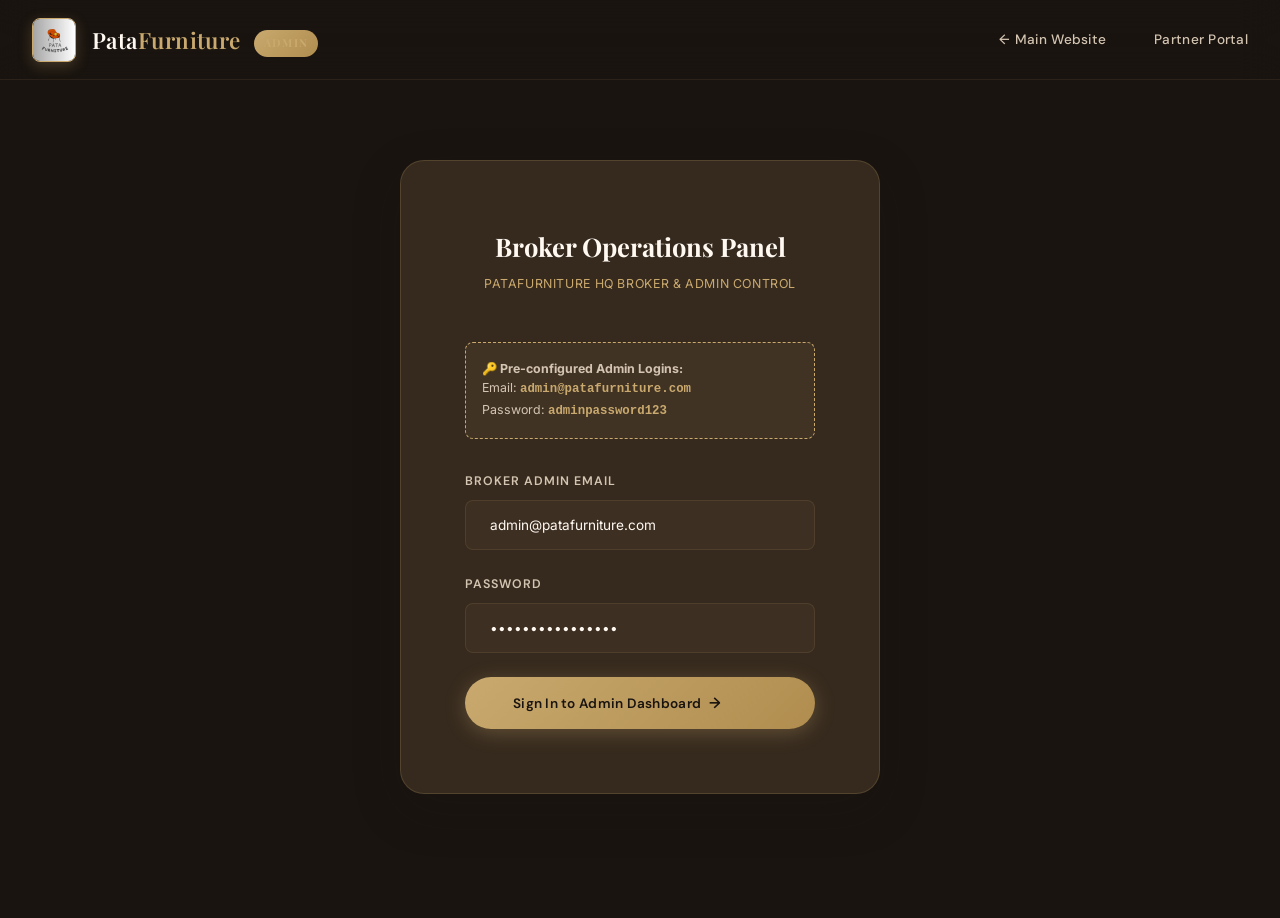
<file: admin.html>
<!DOCTYPE html>
<html lang="en">
<head>
  <meta charset="UTF-8">
  <meta name="viewport" content="width=device-width, initial-scale=1.0">
  <title>Broker Administration Portal | PataFurniture</title>
  <meta name="description" content="Official administrative management system for PataFurniture brokers. Review artisan submissions, approve listings, and manage client enquiries.">

  <!-- Favicon -->
  <link rel="icon" type="image/jpeg" href="images/logo.jpg">

  <link rel="stylesheet" href="styles.css">
  <link rel="stylesheet" href="partner.css">
  <link rel="stylesheet" href="admin.css">
</head>
<body class="admin-body">

  <!-- ====== NAVIGATION ====== -->
  <nav class="navbar scrolled">
    <div class="container">
      <a href="index.html" class="nav-logo">
        <img src="images/logo.jpg" alt="PataFurniture Logo" class="nav-logo-img">
        <div class="nav-logo-text">Pata<span>Furniture</span> <span class="admin-badge">Admin</span></div>
      </a>
      <div class="nav-links">
        <a href="index.html">← Main Website</a>
        <a href="partner.html">Partner Portal</a>
        <a href="#" class="nav-cta logout-btn" id="adminLogoutBtn" style="display: none;">Sign Out</a>
      </div>
    </div>
  </nav>

  <div class="admin-container">

    <!-- ====== AUTHENTICATION SECTION ====== -->
    <section class="admin-auth-section" id="adminAuthSection">
      <div class="admin-auth-card">
        <div class="admin-auth-header">
          <h2>Broker Operations Panel</h2>
          <p>PataFurniture HQ Broker & Admin Control</p>
        </div>

        <div class="credentials-hint">
          <strong>🔑 Pre-configured Admin Logins:</strong><br>
          Email: <code>admin@patafurniture.com</code><br>
          Password: <code>adminpassword123</code>
        </div>

        <form class="auth-form active" id="adminLoginForm">
          <div class="form-group">
            <label for="adminEmail">Broker Admin Email</label>
            <input type="email" id="adminEmail" placeholder="admin@patafurniture.com" required value="admin@patafurniture.com">
          </div>
          <div class="form-group">
            <label for="adminPassword">Password</label>
            <input type="password" id="adminPassword" placeholder="••••••••" required value="adminpassword123">
          </div>
          <button type="submit" class="btn btn-primary" id="adminLoginBtn">
            Sign In to Admin Dashboard
            <span class="btn-icon">→</span>
          </button>
        </form>
      </div>
    </section>

    <!-- ====== DASHBOARD SECTION (HIDDEN BY DEFAULT) ====== -->
    <section class="admin-dashboard-section" id="adminDashboardSection" style="display: none;">
      
      <div class="admin-header-bar">
        <div class="admin-title-wrap">
          <span>PataFurniture Operations</span>
          <h1>Broker Oversight & Catalog Control</h1>
        </div>
        <div style="display: flex; gap: var(--space-md); align-items: center;">
          <button class="btn btn-secondary btn-sm" id="resetDemoDataBtn" title="Re-seed demo listings and enquiries">
            🔄 Reset Demo Data
          </button>
        </div>
      </div>

      <!-- Stats Grid -->
      <div class="stats-grid">
        <div class="stat-card">
          <div class="stat-icon">👥</div>
          <div class="stat-info">
            <span class="stat-label">Verified Partners</span>
            <h3 class="stat-value" id="adminStatPartners">0</h3>
          </div>
        </div>
        <div class="stat-card">
          <div class="stat-icon">⏳</div>
          <div class="stat-info">
            <span class="stat-label">Pending Approval</span>
            <h3 class="stat-value" id="adminStatPending" style="color: var(--color-accent);">0</h3>
          </div>
        </div>
        <div class="stat-card">
          <div class="stat-icon">✨</div>
          <div class="stat-info">
            <span class="stat-label">Live Catalog Items</span>
            <h3 class="stat-value" id="adminStatActive">0</h3>
          </div>
        </div>
        <div class="stat-card">
          <div class="stat-icon">📩</div>
          <div class="stat-info">
            <span class="stat-label">Client Enquiries</span>
            <h3 class="stat-value" id="adminStatMessages">0</h3>
          </div>
        </div>
        <div class="stat-card">
          <div class="stat-icon">💰</div>
          <div class="stat-info">
            <span class="stat-label">Sold Brokerage Value</span>
            <h3 class="stat-value" id="adminStatRevenue">0</h3>
          </div>
        </div>
      </div>

      <!-- Navigation Tabs -->
      <div class="admin-nav-tabs">
        <button class="admin-tab-btn active" data-tab="tab-approvals">
          ⏳ Listing Approvals Queue
          <span class="tab-badge" id="badgePendingCount">0</span>
        </button>
        <button class="admin-tab-btn" data-tab="tab-catalog">
          📦 All Catalog Listings
        </button>
        <button class="admin-tab-btn" data-tab="tab-partners">
          🏢 Registered Partners
        </button>
        <button class="admin-tab-btn" data-tab="tab-enquiries">
          💬 Website Client Enquiries
        </button>
      </div>

      <!-- TAB 1: Approvals Queue -->
      <div class="admin-tab-content active" id="tab-approvals">
        <div class="admin-card">
          <div class="admin-card-header">
            <div>
              <h3>Pending Submissions Review</h3>
              <p>Approve artisan furniture to make them visible immediately on the public website portfolio.</p>
            </div>
          </div>

          <div class="table-responsive">
            <table class="admin-table">
              <thead>
                <tr>
                  <th>Product</th>
                  <th>Artisan / Maker</th>
                  <th>Category</th>
                  <th>Asking Price</th>
                  <th>Location</th>
                  <th>Actions</th>
                </tr>
              </thead>
              <tbody id="approvalsTableBody">
                <!-- Dynamically populated -->
              </tbody>
            </table>
          </div>
        </div>
      </div>

      <!-- TAB 2: All Catalog Listings -->
      <div class="admin-tab-content" id="tab-catalog">
        <div class="admin-card">
          <div class="admin-card-header">
            <div>
              <h3>Complete Inventory Directory</h3>
              <p>Manage all artisan custom listings, toggle publication, or mark items as sold.</p>
            </div>
          </div>

          <div class="table-responsive">
            <table class="admin-table">
              <thead>
                <tr>
                  <th>Product</th>
                  <th>Category</th>
                  <th>Maker</th>
                  <th>Price</th>
                  <th>Status</th>
                  <th>Status Controls</th>
                </tr>
              </thead>
              <tbody id="catalogTableBody">
                <!-- Dynamically populated -->
              </tbody>
            </table>
          </div>
        </div>
      </div>

      <!-- TAB 3: Registered Partners -->
      <div class="admin-tab-content" id="tab-partners">
        <div class="admin-card">
          <div class="admin-card-header">
            <div>
              <h3>Artisans & Furniture Brands Network</h3>
              <p>Verified workshop partners registered on PataFurniture.</p>
            </div>
          </div>

          <div class="table-responsive">
            <table class="admin-table">
              <thead>
                <tr>
                  <th>Business Name</th>
                  <th>Contact Person</th>
                  <th>Email & Phone</th>
                  <th>Location</th>
                  <th>KRA PIN / Reg No</th>
                  <th>Billing Status</th>
                </tr>
              </thead>
              <tbody id="partnersTableBody">
                <!-- Dynamically populated -->
              </tbody>
            </table>
          </div>
        </div>
      </div>

      <!-- TAB 4: Client Enquiries -->
      <div class="admin-tab-content" id="tab-enquiries">
        <div class="admin-card">
          <div class="admin-card-header">
            <div>
              <h3>Inbound Client Requests</h3>
              <p>Leads and service requests submitted via the contact form on the main website.</p>
            </div>
          </div>

          <div class="table-responsive">
            <table class="admin-table">
              <thead>
                <tr>
                  <th>Date & Time</th>
                  <th>Client Name</th>
                  <th>Contact</th>
                  <th>Service Requested</th>
                  <th>Message Preview</th>
                  <th>Actions</th>
                </tr>
              </thead>
              <tbody id="enquiriesTableBody">
                <!-- Dynamically populated -->
              </tbody>
            </table>
          </div>
        </div>
      </div>

    </section>
  </div>

  <!-- ====== ENQUIRY DETAIL MODAL ====== -->
  <div class="admin-modal" id="enquiryModal">
    <div class="admin-modal-card">
      <button class="admin-modal-close" id="closeEnquiryModal">&times;</button>
      <h3 id="modalClientName" style="font-family: var(--font-display); color: var(--color-white); margin-bottom: var(--space-xs);">Client Enquiry</h3>
      <p id="modalClientMeta" style="font-size: var(--text-xs); color: var(--color-accent); margin-bottom: var(--space-lg); text-transform: uppercase;">Service Request</p>
      
      <div style="background: rgba(0,0,0,0.25); padding: var(--space-md); border-radius: var(--radius-md); margin-bottom: var(--space-lg);">
        <p><strong>Email:</strong> <span id="modalClientEmail"></span></p>
        <p><strong>Phone:</strong> <span id="modalClientPhone"></span></p>
        <p><strong>Date:</strong> <span id="modalClientDate"></span></p>
      </div>

      <div style="margin-bottom: var(--space-xl);">
        <h4 style="font-size: var(--text-sm); margin-bottom: var(--space-xs); color: var(--color-light);">Client Message:</h4>
        <p id="modalClientMessage" style="line-height: 1.6; color: var(--color-white); font-style: italic;"></p>
      </div>

      <div style="display: flex; gap: var(--space-md); justify-content: flex-end;">
        <a id="modalWhatsAppBtn" href="#" target="_blank" class="btn btn-primary" style="background: linear-gradient(135deg, #25D366, #128C7E); color: white; border-color: transparent;">
          💬 Reply via WhatsApp
        </a>
      </div>
    </div>
  </div>

  <script src="admin.js"></script>
</body>
</html>
</file>
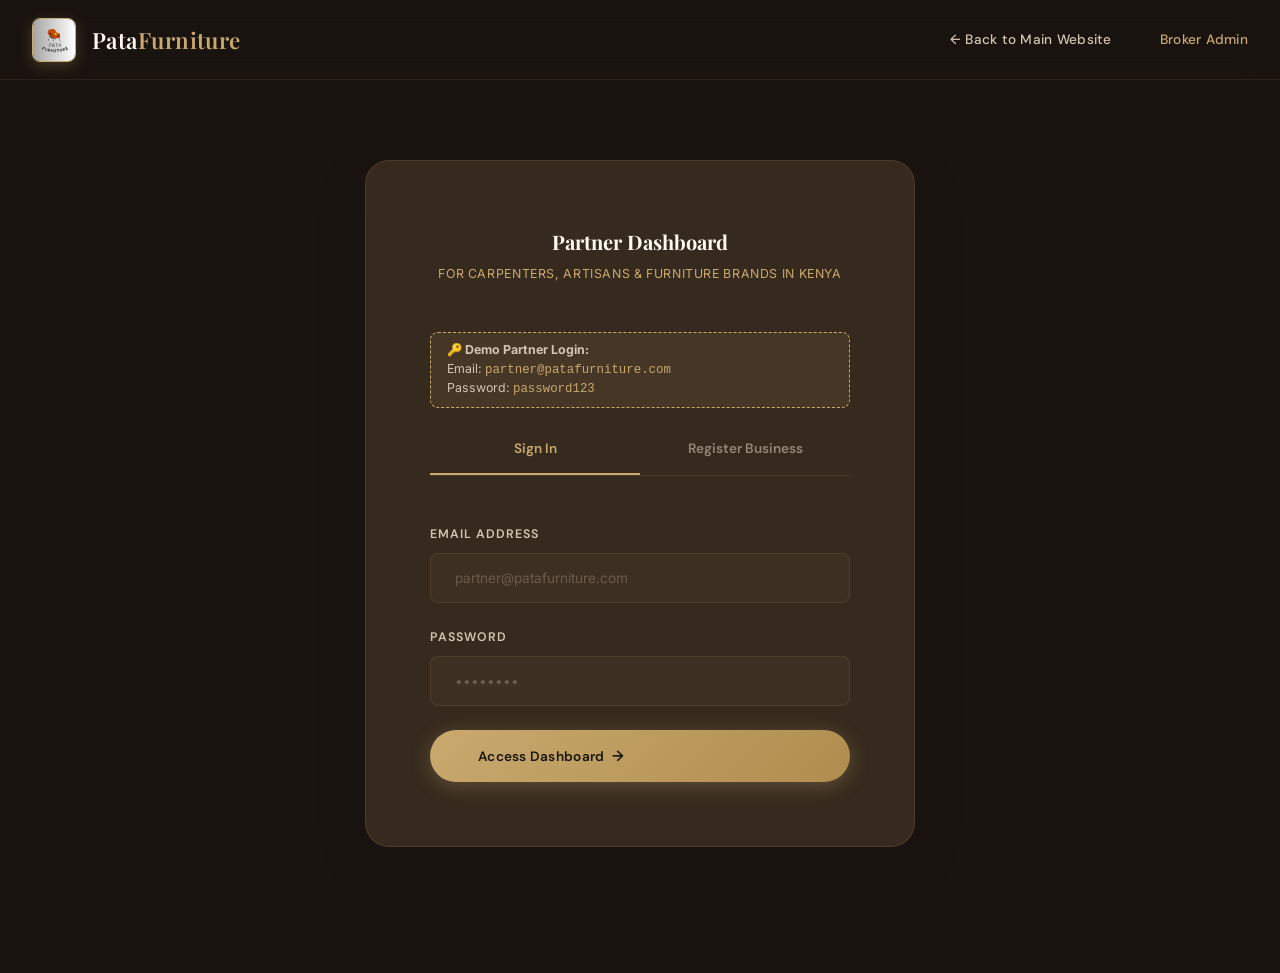
<file: partner.html>
<!DOCTYPE html>
<html lang="en">
<head>
  <meta charset="UTF-8">
  <meta name="viewport" content="width=device-width, initial-scale=1.0">
  <title>Partner Portal | PataFurniture</title>
  <meta name="description" content="Sell your high-quality furniture on PataFurniture. Join our network of premium local artisans and reach customers across Kenya.">
  
  <!-- Favicon -->
  <link rel="icon" type="image/jpeg" href="images/logo.jpg">

  <link rel="stylesheet" href="styles.css">
  <link rel="stylesheet" href="partner.css">
</head>
<body class="partner-portal-body">

  <!-- ====== NAVIGATION ====== -->
  <nav class="navbar scrolled">
    <div class="container">
      <a href="index.html" class="nav-logo">
        <img src="images/logo.jpg" alt="PataFurniture Logo" class="nav-logo-img">
        <div class="nav-logo-text">Pata<span>Furniture</span></div>
      </a>
      <div class="nav-links">
        <a href="index.html">← Back to Main Website</a>
        <a href="admin.html" style="color: var(--color-accent); font-weight: 500;">Broker Admin</a>
        <a href="#" class="nav-cta logout-btn" id="logoutBtn" style="display: none;">Log Out</a>
      </div>
    </div>
  </nav>

  <div class="partner-container">
    
    <!-- ====== AUTHENTICATION SECTION ====== -->
    <section class="auth-section" id="authSection">
      <div class="auth-card">
        <div class="auth-header">
          <h2>Partner Dashboard</h2>
          <p>For Carpenters, Artisans & Furniture Brands in Kenya</p>
        </div>

        <div style="background: rgba(201, 169, 110, 0.1); border: 1px dashed var(--color-accent); border-radius: var(--radius-md); padding: var(--space-sm) var(--space-md); margin-bottom: var(--space-md); font-size: var(--text-xs); line-height: 1.5; color: var(--color-light);">
          <strong>🔑 Demo Partner Login:</strong><br>
          Email: <code style="color: var(--color-accent);">partner@patafurniture.com</code><br>
          Password: <code style="color: var(--color-accent);">password123</code>
        </div>
        
        <div class="auth-tabs">
          <button class="auth-tab active" id="tabLogin">Sign In</button>
          <button class="auth-tab" id="tabRegister">Register Business</button>
        </div>

        <!-- Login Form -->
        <form class="auth-form active" id="loginForm">
          <div class="form-group">
            <label for="loginEmail">Email Address</label>
            <input type="email" id="loginEmail" placeholder="partner@patafurniture.com" required>
          </div>
          <div class="form-group">
            <label for="loginPassword">Password</label>
            <input type="password" id="loginPassword" placeholder="••••••••" required>
          </div>
          <button type="submit" class="btn btn-primary">
            Access Dashboard
            <span class="btn-icon">→</span>
          </button>
        </form>

        <!-- Register Form -->
        <form class="auth-form" id="registerForm">
          <div class="subscription-banner">
            <div class="sub-price">KES 12,500 <span>/ month</span></div>
            <p>Premium seller account subscription. List unlimited items, get priority brokerage & white-glove transport services.</p>
          </div>
          
          <div class="form-row">
            <div class="form-group">
              <label for="regBusinessName">Official Business Name</label>
              <input type="text" id="regBusinessName" placeholder="e.g. Westlands Carpentry Ltd" required>
            </div>
            <div class="form-group">
              <label for="regOwnerName">Contact Person / Director</label>
              <input type="text" id="regOwnerName" placeholder="e.g. John Kamau" required>
            </div>
          </div>
          <div class="form-row">
            <div class="form-group">
              <label for="regEmail">Business Email Address</label>
              <input type="email" id="regEmail" placeholder="info@business.com" required>
            </div>
            <div class="form-group">
              <label for="regPhone">WhatsApp / Mobile Number</label>
              <input type="tel" id="regPhone" placeholder="e.g. 0708083361" required>
            </div>
          </div>
          <div class="form-row">
            <div class="form-group">
              <label for="regBusinessType">Business Category</label>
              <select id="regBusinessType" required>
                <option value="" disabled selected>Select business type</option>
                <option value="Individual Carpenter / Artisan">Individual Carpenter / Artisan</option>
                <option value="Registered LTD Company">Registered LTD Company</option>
                <option value="Furniture Showroom / Retailer">Furniture Showroom / Retailer</option>
              </select>
            </div>
            <div class="form-group">
              <label for="regLocation">Location / Workshop City</label>
              <select id="regLocation" required>
                <option value="" disabled selected>Select location</option>
                <option value="Nairobi">Nairobi</option>
                <option value="Mombasa">Mombasa</option>
                <option value="Kisumu">Kisumu</option>
                <option value="Nakuru">Nakuru</option>
                <option value="Eldoret">Eldoret</option>
                <option value="Other">Other (Kenya)</option>
              </select>
            </div>
          </div>
          <div class="form-row">
            <div class="form-group">
              <label for="regKraPin">KRA PIN Number</label>
              <input type="text" id="regKraPin" placeholder="e.g. A012345678Z" required>
            </div>
            <div class="form-group">
              <label for="regBusinessRegNo">Business Reg. / Certificate No.</label>
              <input type="text" id="regBusinessRegNo" placeholder="e.g. PVT-AAAAAA" required>
            </div>
          </div>
          <div class="form-group">
            <label for="regAddress">Physical Workshop Address</label>
            <input type="text" id="regAddress" placeholder="e.g. Off Ngong Road, Behind Junction Mall, Nairobi" required>
          </div>
          <div class="form-group">
            <label for="regPassword">Create Account Password</label>
            <input type="password" id="regPassword" placeholder="••••••••" required>
          </div>
          <button type="submit" class="btn btn-primary">
            Proceed to Payment & Sign Up
            <span class="btn-icon">→</span>
          </button>
        </form>
      </div>
    </section>

    <!-- ====== DASHBOARD SECTION (HIDDEN BY DEFAULT) ====== -->
    <section class="dashboard-section" id="dashboardSection" style="display: none;">
      <div class="dashboard-header-bar">
        <div>
          <span class="dashboard-welcome">Welcome back,</span>
          <h1 class="dashboard-business-name" id="dashboardBusinessName">Workshop Name</h1>
        </div>
        <button class="btn btn-primary" id="openPostModalBtn">
          Post New Furniture
          <span class="btn-icon">+</span>
        </button>
      </div>

      <!-- Stats Grid -->
      <div class="stats-grid">
        <div class="stat-card">
          <div class="stat-icon">📦</div>
          <div class="stat-info">
            <span class="stat-label">Active Listings</span>
            <h3 class="stat-value" id="statListingsCount">0</h3>
          </div>
        </div>
        <div class="stat-card">
          <div class="stat-icon">👁️</div>
          <div class="stat-info">
            <span class="stat-label">Monthly Views</span>
            <h3 class="stat-value" id="statViews">1,240</h3>
          </div>
        </div>
        <div class="stat-card">
          <div class="stat-icon">🤝</div>
          <div class="stat-info">
            <span class="stat-label">Active Brokerages</span>
            <h3 class="stat-value" id="statBrokerages">3</h3>
          </div>
        </div>
        <div class="stat-card">
          <div class="stat-icon">💸</div>
          <div class="stat-info">
            <span class="stat-label">Total Revenue (KES)</span>
            <h3 class="stat-value" id="statRevenue">480,000</h3>
          </div>
        </div>
        <div class="stat-card">
          <div class="stat-icon">💳</div>
          <div class="stat-info">
            <span class="stat-label">Subscription Billing</span>
            <h3 class="stat-value" id="statBillingStatus" style="color: var(--color-success); font-size: var(--text-base);">Active (12,500/mo)</h3>
          </div>
        </div>
      </div>

      <!-- Catalog / Listings Manager -->
      <div class="catalog-card">
        <div class="catalog-header">
          <h3>Your Furniture Catalog</h3>
          <p>Manage the furniture you want PataFurniture to broker, transport, and install.</p>
        </div>

        <div class="table-responsive">
          <table class="catalog-table">
            <thead>
              <tr>
                <th>Product</th>
                <th>Category</th>
                <th>Materials</th>
                <th>Dimensions</th>
                <th>Price</th>
                <th>Status</th>
                <th>Action</th>
              </tr>
            </thead>
            <tbody id="catalogTableBody">
              <!-- Dynamically populated -->
              <tr>
                <td colspan="7" style="text-align: center; padding: var(--space-2xl); opacity: 0.5;">No active listings. Click "Post New Furniture" to list your first item.</td>
              </tr>
            </tbody>
          </table>
        </div>
      </div>

      <!-- Business Profile & Verification Details -->
      <div class="catalog-card" style="margin-top: var(--space-3xl); border-color: rgba(201, 169, 110, 0.15);">
        <div class="catalog-header" style="border-bottom: 1px solid rgba(201, 169, 110, 0.08); padding-bottom: var(--space-md); margin-bottom: var(--space-lg);">
          <h3>Legal Business Verification Profile</h3>
          <p>Official verified details matching your registered partner account with PataFurniture.</p>
        </div>
        <div class="profile-details-grid" style="display: grid; grid-template-columns: repeat(auto-fit, minmax(200px, 1fr)); gap: var(--space-xl); font-size: var(--text-sm);">
          <div>
            <span style="opacity: 0.6; display: block; font-size: var(--text-xs); text-transform: uppercase; margin-bottom: 4px;">KRA PIN Number</span>
            <strong id="profileKra" style="color: var(--color-white); font-family: var(--font-accent);">A012345678Z</strong>
          </div>
          <div>
            <span style="opacity: 0.6; display: block; font-size: var(--text-xs); text-transform: uppercase; margin-bottom: 4px;">Reg / Certificate No.</span>
            <strong id="profileRegNo" style="color: var(--color-white); font-family: var(--font-accent);">CPR/2026/000000</strong>
          </div>
          <div>
            <span style="opacity: 0.6; display: block; font-size: var(--text-xs); text-transform: uppercase; margin-bottom: 4px;">Workshop Address</span>
            <strong id="profileAddress" style="color: var(--color-white);">Not Specified</strong>
          </div>
          <div>
            <span style="opacity: 0.6; display: block; font-size: var(--text-xs); text-transform: uppercase; margin-bottom: 4px;">Business Entity Type</span>
            <strong id="profileType" style="color: var(--color-white);">Not Specified</strong>
          </div>
        </div>
      </div>
    </section>
  </div>

  <!-- ====== POST PRODUCT MODAL ====== -->
  <div class="post-modal" id="postModal">
    <div class="post-modal-content">
      <button class="post-modal-close" id="postModalClose">&times;</button>
      <div class="post-modal-header">
        <h3>Post Furniture Item</h3>
        <p>List your furniture. PataFurniture will show it to customers, negotiate prices, manage purchases, and deliver/fit it.</p>
      </div>
      
      <form class="post-form" id="postForm">
        <div class="form-row">
          <div class="form-group">
            <label for="postTitle">Furniture Name / Title</label>
            <input type="text" id="postTitle" placeholder="e.g. Modern Mahogany Coffee Table" required>
          </div>
          <div class="form-group">
            <label for="postCategory">Category</label>
            <select id="postCategory" required>
              <option value="" disabled selected>Select Category</option>
              <option value="living">Living Room</option>
              <option value="bedroom">Bedroom</option>
              <option value="dining">Dining Room</option>
              <option value="office">Office</option>
              <option value="outdoor">Outdoor / Patio</option>
            </select>
          </div>
        </div>

        <div class="form-row">
          <div class="form-group">
            <label for="postPrice">Asking Price (KES)</label>
            <input type="number" id="postPrice" placeholder="e.g. 45000" required>
          </div>
          <div class="form-group">
            <label for="postMaterials">Wood Type / Core Materials</label>
            <input type="text" id="postMaterials" placeholder="e.g. Mahogany wood, Teak wood, Pine" required>
          </div>
        </div>

        <div class="form-row">
          <div class="form-group">
            <label for="postDimensions">Dimensions (W x H x D)</label>
            <input type="text" id="postDimensions" placeholder="e.g. 1.2m x 0.45m x 0.6m" required>
          </div>
          <div class="form-group">
            <label for="postImage">Product Photo</label>
            <!-- File input to upload own photo -->
            <input type="file" id="postImage" accept="image/*" class="file-input-hidden">
            <div class="photo-select-wrapper" id="photoSelectWrapper">
              <span id="photoFileName">Choose photo or upload file</span>
              <button type="button" class="btn btn-secondary btn-sm" id="uploadBtn">Browse</button>
            </div>
            <p style="font-size: var(--text-xs); opacity: 0.5; margin-top: 4px;">Upload any JPEG/PNG image. We will store it for live-preview.</p>
          </div>
        </div>

        <div class="form-group">
          <label for="postDescription">Furniture Description & Specs</label>
          <textarea id="postDescription" placeholder="Provide full details: wood finish, upholstery material, structural warranty, or customization options..." rows="4" required></textarea>
        </div>

        <div class="post-submit-bar">
          <button type="button" class="btn btn-secondary" id="cancelPostBtn">Cancel</button>
          <button type="submit" class="btn btn-primary" id="savePostBtn">Publish Listing</button>
        </div>
      </form>
    </div>
  </div>

  <!-- ====== M-PESA PAYMENT MODAL ====== -->
  <div class="post-modal" id="paymentModal">
    <div class="post-modal-content" style="max-width: 480px; text-align: center;">
      <button class="post-modal-close" id="paymentModalClose">&times;</button>
      <div class="post-modal-header">
        <div style="font-size: 3rem; margin-bottom: var(--space-md);">📱</div>
        <h3>M-Pesa STK Push Payment</h3>
        <p>Complete your monthly subscription of <strong>Ksh. 12,500</strong> to activate your partner profile.</p>
      </div>

      <div class="payment-note" style="background: rgba(37, 211, 102, 0.08); border: 1px dashed rgba(37, 211, 102, 0.3); padding: var(--space-md); border-radius: var(--radius-md); text-align: left; font-size: var(--text-xs); line-height: 1.5; color: var(--color-light); margin-bottom: var(--space-lg);">
        <strong>Instructions:</strong> We will send an M-Pesa STK Push request to the number below. Enter your M-Pesa PIN on your phone to authorize.
      </div>

      <form id="paymentForm" class="post-form">
        <div class="form-group" style="text-align: left;">
          <label for="paymentPhone">M-Pesa Phone Number</label>
          <input type="tel" id="paymentPhone" placeholder="e.g. 0708083361" required>
        </div>

        <div class="post-submit-bar" style="border-top: none; padding-top: 0; margin-top: var(--space-lg); justify-content: center; gap: var(--space-md);">
          <button type="button" class="btn btn-secondary" id="cancelPaymentBtn">Cancel</button>
          <button type="submit" class="btn btn-primary" id="confirmPaymentBtn" style="background: linear-gradient(135deg, #25D366, #128C7E); color: white; border-color: transparent;">
            Send M-Pesa Prompt
          </button>
        </div>
      </form>
    </div>
  </div>

  <script src="partner.js"></script>
</body>
</html>
</file>
<file: styles.css>
/* ===================================
   PATAFURNITURE - Design System
   Warm & Earthy Premium Palette
   =================================== */

/* --- Google Fonts --- */
@import url('https://fonts.googleapis.com/css2?family=Playfair+Display:ital,wght@0,400;0,500;0,600;0,700;1,400;1,500&family=Inter:wght@300;400;500;600;700&family=DM+Sans:wght@400;500;700&display=swap');

/* --- CSS Custom Properties (Design Tokens) --- */
:root {
  /* Primary Palette - Warm Earth */
  --color-primary: #8B5E3C;
  --color-primary-dark: #6B4226;
  --color-primary-light: #A67B5B;

  /* Accent - Gold */
  --color-accent: #C9A96E;
  --color-accent-light: #E3CC8E;
  --color-accent-dark: #B08D4F;

  /* Neutrals */
  --color-dark: #1A1410;
  --color-dark-warm: #2C2218;
  --color-dark-card: #362A1E;
  --color-dark-surface: #3D2F22;
  --color-medium: #6B5B4E;
  --color-light: #D4C5B2;
  --color-off-white: #F5EDE3;
  --color-white: #FFF9F2;

  /* Terracotta */
  --color-terracotta: #C46D3B;
  --color-terracotta-light: #E08A56;

  /* Semantic */
  --color-success: #6B9B6B;
  --color-error: #C45D5D;

  /* Typography */
  --font-display: 'Playfair Display', Georgia, serif;
  --font-body: 'Inter', -apple-system, BlinkMacSystemFont, sans-serif;
  --font-accent: 'DM Sans', sans-serif;

  /* Font Sizes (fluid - compact & refined) */
  --text-xs: clamp(0.7rem, 0.65rem + 0.2vw, 0.775rem);
  --text-sm: clamp(0.775rem, 0.725rem + 0.25vw, 0.85rem);
  --text-base: clamp(0.875rem, 0.825rem + 0.25vw, 0.95rem);
  --text-lg: clamp(0.95rem, 0.9rem + 0.35vw, 1.05rem);
  --text-xl: clamp(1.1rem, 1rem + 0.5vw, 1.25rem);
  --text-2xl: clamp(1.25rem, 1.1rem + 0.8vw, 1.6rem);
  --text-3xl: clamp(1.5rem, 1.25rem + 1.2vw, 2.1rem);
  --text-4xl: clamp(1.85rem, 1.5rem + 2vw, 2.65rem);
  --text-hero: clamp(2.2rem, 1.6rem + 2.5vw, 3.5rem);

  /* Spacing */
  --space-xs: 0.25rem;
  --space-sm: 0.5rem;
  --space-md: 1rem;
  --space-lg: 1.5rem;
  --space-xl: 2rem;
  --space-2xl: 3rem;
  --space-3xl: 4rem;
  --space-4xl: 6rem;
  --space-5xl: 8rem;

  /* Border Radius */
  --radius-sm: 4px;
  --radius-md: 8px;
  --radius-lg: 16px;
  --radius-xl: 24px;
  --radius-full: 9999px;

  /* Shadows */
  --shadow-sm: 0 2px 8px rgba(26, 20, 16, 0.08);
  --shadow-md: 0 4px 16px rgba(26, 20, 16, 0.12);
  --shadow-lg: 0 8px 32px rgba(26, 20, 16, 0.16);
  --shadow-xl: 0 16px 48px rgba(26, 20, 16, 0.24);
  --shadow-glow: 0 0 40px rgba(201, 169, 110, 0.15);

  /* Transitions */
  --transition-fast: 0.2s cubic-bezier(0.4, 0, 0.2, 1);
  --transition-base: 0.3s cubic-bezier(0.4, 0, 0.2, 1);
  --transition-slow: 0.5s cubic-bezier(0.4, 0, 0.2, 1);
  --transition-spring: 0.6s cubic-bezier(0.34, 1.56, 0.64, 1);

  /* Layout */
  --max-width: 1280px;
  --nav-height: 80px;
}

/* --- Reset & Base --- */
*,
*::before,
*::after {
  margin: 0;
  padding: 0;
  box-sizing: border-box;
}

html {
  scroll-behavior: smooth;
  -webkit-font-smoothing: antialiased;
  -moz-osx-font-smoothing: grayscale;
}

body {
  font-family: var(--font-body);
  font-size: var(--text-base);
  line-height: 1.7;
  color: var(--color-light);
  background-color: var(--color-dark);
  overflow-x: hidden;
}

img {
  max-width: 100%;
  height: auto;
  display: block;
}

a {
  text-decoration: none;
  color: inherit;
  transition: color var(--transition-fast);
}

ul, ol {
  list-style: none;
}

button {
  cursor: pointer;
  border: none;
  outline: none;
  font-family: inherit;
  font-size: inherit;
}

/* --- Utility Classes --- */
.container {
  width: 100%;
  max-width: var(--max-width);
  margin: 0 auto;
  padding: 0 var(--space-xl);
}

.section {
  padding: var(--space-5xl) 0;
  position: relative;
}

.section-label {
  font-family: var(--font-accent);
  font-size: var(--text-xs);
  font-weight: 700;
  letter-spacing: 0.2em;
  text-transform: uppercase;
  color: var(--color-accent);
  margin-bottom: var(--space-md);
  display: flex;
  align-items: center;
  gap: var(--space-sm);
}

.section-label::before {
  content: '';
  display: inline-block;
  width: 32px;
  height: 2px;
  background: var(--color-accent);
}

.section-title {
  font-family: var(--font-display);
  font-size: var(--text-3xl);
  font-weight: 600;
  color: var(--color-white);
  line-height: 1.2;
  margin-bottom: var(--space-lg);
}

.section-subtitle {
  font-size: var(--text-lg);
  color: var(--color-light);
  max-width: 600px;
  line-height: 1.6;
  opacity: 0.8;
}

.text-accent {
  color: var(--color-accent);
}

.text-gradient {
  background: linear-gradient(135deg, var(--color-accent-light), var(--color-accent), var(--color-terracotta-light));
  -webkit-background-clip: text;
  -webkit-text-fill-color: transparent;
  background-clip: text;
}

/* --- Scroll Animations --- */
.reveal {
  opacity: 0;
  transform: translateY(40px);
  transition: opacity 0.8s cubic-bezier(0.4, 0, 0.2, 1), transform 0.8s cubic-bezier(0.4, 0, 0.2, 1);
}

.reveal.visible {
  opacity: 1;
  transform: translateY(0);
}

.reveal-delay-1 { transition-delay: 0.1s; }
.reveal-delay-2 { transition-delay: 0.2s; }
.reveal-delay-3 { transition-delay: 0.3s; }
.reveal-delay-4 { transition-delay: 0.4s; }
.reveal-delay-5 { transition-delay: 0.5s; }

/* ===================================
   NAVIGATION
   =================================== */
.navbar {
  position: fixed;
  top: 0;
  left: 0;
  width: 100%;
  height: var(--nav-height);
  z-index: 1000;
  transition: all var(--transition-base);
  display: flex;
  align-items: center;
}

.navbar::before {
  content: '';
  position: absolute;
  inset: 0;
  background: rgba(26, 20, 16, 0);
  backdrop-filter: blur(0);
  transition: all var(--transition-base);
}

.navbar.scrolled::before {
  background: rgba(26, 20, 16, 0.85);
  backdrop-filter: blur(20px);
  border-bottom: 1px solid rgba(201, 169, 110, 0.1);
}

.navbar .container {
  display: flex;
  align-items: center;
  justify-content: space-between;
  position: relative;
  z-index: 1;
}

.nav-logo {
  display: flex;
  align-items: center;
  gap: var(--space-md);
}

.nav-logo-img {
  width: 44px;
  height: 44px;
  object-fit: cover;
  border-radius: var(--radius-md);
  border: 1.5px solid var(--color-accent);
  box-shadow: 0 4px 14px rgba(201, 169, 110, 0.25);
  background: #ffffff;
}

.loader-logo {
  width: 80px;
  height: 80px;
  object-fit: cover;
  border-radius: var(--radius-lg);
  border: 2px solid var(--color-accent);
  box-shadow: 0 8px 32px rgba(201, 169, 110, 0.35);
  background: #ffffff;
}

.nav-logo-icon {
  width: 40px;
  height: 40px;
  background: linear-gradient(135deg, var(--color-accent), var(--color-terracotta));
  border-radius: var(--radius-md);
  display: flex;
  align-items: center;
  justify-content: center;
  font-family: var(--font-display);
  font-size: 1.25rem;
  font-weight: 700;
  color: var(--color-white);
  box-shadow: 0 4px 12px rgba(201, 169, 110, 0.3);
}

.nav-logo-text {
  font-family: var(--font-display);
  font-size: 1.4rem;
  font-weight: 600;
  color: var(--color-white);
  letter-spacing: 0.02em;
}

.nav-logo-text span {
  color: var(--color-accent);
}

.nav-links {
  display: flex;
  align-items: center;
  gap: var(--space-2xl);
}

.nav-links a {
  font-family: var(--font-accent);
  font-size: var(--text-sm);
  font-weight: 500;
  color: var(--color-light);
  position: relative;
  padding: var(--space-xs) 0;
  letter-spacing: 0.02em;
}

.nav-links a::after {
  content: '';
  position: absolute;
  bottom: -2px;
  left: 0;
  width: 0;
  height: 2px;
  background: var(--color-accent);
  transition: width var(--transition-base);
}

.nav-links a:hover {
  color: var(--color-accent);
}

.nav-links a:hover::after {
  width: 100%;
}

.nav-cta {
  background: linear-gradient(135deg, var(--color-accent), var(--color-accent-dark));
  color: var(--color-dark) !important;
  padding: var(--space-sm) var(--space-lg) !important;
  border-radius: var(--radius-full);
  font-weight: 600 !important;
  transition: all var(--transition-base) !important;
  box-shadow: 0 4px 16px rgba(201, 169, 110, 0.25);
}

.nav-cta::after {
  display: none !important;
}

.nav-cta:hover {
  color: var(--color-dark) !important;
  transform: translateY(-2px);
  box-shadow: 0 6px 24px rgba(201, 169, 110, 0.4);
}

/* Mobile Menu */
.nav-mobile-toggle {
  display: none;
  flex-direction: column;
  gap: 5px;
  background: transparent;
  padding: var(--space-sm);
  z-index: 1001;
}

.nav-mobile-toggle span {
  display: block;
  width: 24px;
  height: 2px;
  background: var(--color-white);
  transition: all var(--transition-base);
  border-radius: 2px;
}

.nav-mobile-toggle.active span:nth-child(1) {
  transform: rotate(45deg) translate(5px, 5px);
}

.nav-mobile-toggle.active span:nth-child(2) {
  opacity: 0;
}

.nav-mobile-toggle.active span:nth-child(3) {
  transform: rotate(-45deg) translate(5px, -5px);
}

/* ===================================
   HERO SECTION
   =================================== */
.hero {
  min-height: 100vh;
  display: flex;
  align-items: center;
  position: relative;
  overflow: hidden;
  padding-top: var(--nav-height);
}

.hero-bg {
  position: absolute;
  inset: 0;
  z-index: 0;
}

.hero-bg img {
  width: 100%;
  height: 100%;
  object-fit: cover;
  filter: brightness(0.35) saturate(0.8);
}

.hero-bg::after {
  content: '';
  position: absolute;
  inset: 0;
  background: linear-gradient(
    135deg,
    rgba(26, 20, 16, 0.92) 0%,
    rgba(26, 20, 16, 0.7) 40%,
    rgba(26, 20, 16, 0.4) 70%,
    rgba(26, 20, 16, 0.6) 100%
  );
}

/* Decorative elements */
.hero-decor {
  position: absolute;
  border-radius: 50%;
  filter: blur(80px);
  opacity: 0.15;
  z-index: 1;
}

.hero-decor-1 {
  width: 500px;
  height: 500px;
  background: var(--color-accent);
  top: -100px;
  right: -100px;
}

.hero-decor-2 {
  width: 400px;
  height: 400px;
  background: var(--color-terracotta);
  bottom: -100px;
  left: -100px;
}

.hero .container {
  position: relative;
  z-index: 2;
  display: grid;
  grid-template-columns: 1fr 1fr;
  gap: var(--space-4xl);
  align-items: center;
}

.hero-content {
  max-width: 640px;
}

.hero-badge {
  display: inline-flex;
  align-items: center;
  gap: var(--space-sm);
  background: rgba(201, 169, 110, 0.12);
  border: 1px solid rgba(201, 169, 110, 0.25);
  border-radius: var(--radius-full);
  padding: var(--space-xs) var(--space-lg);
  margin-bottom: var(--space-xl);
  font-family: var(--font-accent);
  font-size: var(--text-xs);
  font-weight: 600;
  color: var(--color-accent-light);
  letter-spacing: 0.1em;
  text-transform: uppercase;
  animation: fadeInDown 0.8s ease-out;
}

.hero-badge-dot {
  width: 8px;
  height: 8px;
  background: var(--color-accent);
  border-radius: 50%;
  animation: pulse-dot 2s ease-in-out infinite;
}

@keyframes pulse-dot {
  0%, 100% { opacity: 1; transform: scale(1); }
  50% { opacity: 0.5; transform: scale(1.5); }
}

.hero-title {
  font-family: var(--font-display);
  font-size: var(--text-hero);
  font-weight: 700;
  color: var(--color-white);
  line-height: 1.05;
  margin-bottom: var(--space-xl);
  animation: fadeInUp 1s ease-out 0.2s backwards;
}

.hero-title .line {
  display: block;
}

.hero-title .highlight {
  position: relative;
  display: inline-block;
}

.hero-title .highlight::after {
  content: '';
  position: absolute;
  bottom: 0.05em;
  left: -0.05em;
  right: -0.05em;
  height: 0.35em;
  background: linear-gradient(135deg, rgba(201, 169, 110, 0.3), rgba(196, 109, 59, 0.2));
  z-index: -1;
  border-radius: 4px;
  transform: skewX(-3deg);
}

.hero-description {
  font-size: var(--text-lg);
  color: var(--color-light);
  line-height: 1.7;
  margin-bottom: var(--space-2xl);
  opacity: 0.85;
  animation: fadeInUp 1s ease-out 0.4s backwards;
}

.hero-actions {
  display: flex;
  align-items: center;
  gap: var(--space-lg);
  flex-wrap: wrap;
  animation: fadeInUp 1s ease-out 0.6s backwards;
}

.hero-stats {
  display: flex;
  gap: var(--space-2xl);
  margin-top: var(--space-3xl);
  animation: fadeInUp 1s ease-out 0.8s backwards;
}

.hero-stat {
  text-align: left;
}

.hero-stat-number {
  font-family: var(--font-display);
  font-size: var(--text-2xl);
  font-weight: 700;
  color: var(--color-accent);
  line-height: 1;
  margin-bottom: var(--space-xs);
}

.hero-stat-label {
  font-family: var(--font-accent);
  font-size: var(--text-xs);
  font-weight: 500;
  color: var(--color-light);
  opacity: 0.6;
  text-transform: uppercase;
  letter-spacing: 0.1em;
}

/* Hero right - floating cards */
.hero-visual {
  position: relative;
  display: flex;
  justify-content: center;
  align-items: center;
  height: 500px;
}

.hero-float-card {
  position: absolute;
  background: rgba(54, 42, 30, 0.7);
  backdrop-filter: blur(20px);
  border: 1px solid rgba(201, 169, 110, 0.15);
  border-radius: var(--radius-lg);
  padding: var(--space-lg);
  animation: float 6s ease-in-out infinite;
  box-shadow: var(--shadow-lg);
}

.hero-float-card:nth-child(1) {
  top: 10%;
  right: 5%;
  animation-delay: 0s;
}

.hero-float-card:nth-child(2) {
  top: 45%;
  left: 0;
  animation-delay: 2s;
}

.hero-float-card:nth-child(3) {
  bottom: 5%;
  right: 15%;
  animation-delay: 4s;
}

.float-card-icon {
  width: 48px;
  height: 48px;
  background: linear-gradient(135deg, var(--color-accent), var(--color-terracotta));
  border-radius: var(--radius-md);
  display: flex;
  align-items: center;
  justify-content: center;
  font-size: 1.5rem;
  margin-bottom: var(--space-md);
}

.float-card-title {
  font-family: var(--font-accent);
  font-weight: 600;
  color: var(--color-white);
  font-size: var(--text-sm);
  margin-bottom: var(--space-xs);
}

.float-card-text {
  font-size: var(--text-xs);
  color: var(--color-light);
  opacity: 0.7;
}

@keyframes float {
  0%, 100% { transform: translateY(0px); }
  50% { transform: translateY(-20px); }
}

@keyframes fadeInUp {
  from { opacity: 0; transform: translateY(30px); }
  to { opacity: 1; transform: translateY(0); }
}

@keyframes fadeInDown {
  from { opacity: 0; transform: translateY(-20px); }
  to { opacity: 1; transform: translateY(0); }
}

/* --- Buttons --- */
.btn {
  display: inline-flex;
  align-items: center;
  gap: var(--space-sm);
  padding: var(--space-md) var(--space-2xl);
  border-radius: var(--radius-full);
  font-family: var(--font-accent);
  font-size: var(--text-sm);
  font-weight: 600;
  letter-spacing: 0.02em;
  transition: all var(--transition-base);
  position: relative;
  overflow: hidden;
}

.btn-primary {
  background: linear-gradient(135deg, var(--color-accent), var(--color-accent-dark));
  color: var(--color-dark);
  box-shadow: 0 4px 20px rgba(201, 169, 110, 0.3);
}

.btn-primary:hover {
  transform: translateY(-3px);
  box-shadow: 0 8px 32px rgba(201, 169, 110, 0.45);
}

.btn-primary::before {
  content: '';
  position: absolute;
  top: 0;
  left: -100%;
  width: 100%;
  height: 100%;
  background: linear-gradient(90deg, transparent, rgba(255,255,255,0.2), transparent);
  transition: left 0.5s;
}

.btn-primary:hover::before {
  left: 100%;
}

.btn-secondary {
  background: transparent;
  color: var(--color-white);
  border: 1px solid rgba(201, 169, 110, 0.3);
}

.btn-secondary:hover {
  border-color: var(--color-accent);
  background: rgba(201, 169, 110, 0.08);
  transform: translateY(-2px);
}

.btn-icon {
  font-size: 1.1em;
  transition: transform var(--transition-base);
}

.btn:hover .btn-icon {
  transform: translateX(4px);
}

/* ===================================
   ABOUT SECTION
   =================================== */
.about {
  background: var(--color-dark-warm);
  position: relative;
  overflow: hidden;
}

.about::before {
  content: '';
  position: absolute;
  width: 400px;
  height: 400px;
  background: radial-gradient(circle, rgba(201, 169, 110, 0.06), transparent 70%);
  top: -100px;
  left: -100px;
}

.about .container {
  display: grid;
  grid-template-columns: 1fr 1fr;
  gap: var(--space-4xl);
  align-items: center;
}

.about-image-wrapper {
  position: relative;
}

.about-image {
  border-radius: var(--radius-xl);
  overflow: hidden;
  box-shadow: var(--shadow-xl);
  position: relative;
}

.about-image img {
  width: 100%;
  height: 400px;
  object-fit: cover;
  transition: transform var(--transition-slow);
}

.about-image:hover img {
  transform: scale(1.05);
}

.about-image-accent {
  position: absolute;
  bottom: -20px;
  right: -20px;
  width: 200px;
  height: 200px;
  border: 3px solid rgba(201, 169, 110, 0.2);
  border-radius: var(--radius-xl);
  z-index: -1;
}

.about-experience-badge {
  position: absolute;
  bottom: -30px;
  left: 30px;
  background: linear-gradient(135deg, var(--color-accent), var(--color-terracotta));
  border-radius: var(--radius-lg);
  padding: var(--space-lg) var(--space-xl);
  text-align: center;
  box-shadow: var(--shadow-lg);
  z-index: 2;
}

.about-experience-badge .number {
  font-family: var(--font-display);
  font-size: var(--text-2xl);
  font-weight: 700;
  color: var(--color-white);
  line-height: 1;
}

.about-experience-badge .label {
  font-family: var(--font-accent);
  font-size: var(--text-xs);
  font-weight: 600;
  color: rgba(255,255,255,0.85);
  text-transform: uppercase;
  letter-spacing: 0.1em;
}

.about-content {
  padding: var(--space-xl) 0;
}

.about-text {
  margin-bottom: var(--space-xl);
  color: var(--color-light);
  opacity: 0.85;
  line-height: 1.8;
}

.about-features {
  display: grid;
  grid-template-columns: 1fr 1fr;
  gap: var(--space-lg);
  margin-top: var(--space-2xl);
}

.about-feature {
  display: flex;
  align-items: flex-start;
  gap: var(--space-md);
}

.about-feature-icon {
  width: 40px;
  height: 40px;
  min-width: 40px;
  background: rgba(201, 169, 110, 0.1);
  border: 1px solid rgba(201, 169, 110, 0.2);
  border-radius: var(--radius-md);
  display: flex;
  align-items: center;
  justify-content: center;
  font-size: 1.1rem;
  color: var(--color-accent);
}

.about-feature h4 {
  font-family: var(--font-accent);
  font-size: var(--text-sm);
  font-weight: 600;
  color: var(--color-white);
  margin-bottom: var(--space-xs);
}

.about-feature p {
  font-size: var(--text-xs);
  color: var(--color-light);
  opacity: 0.7;
}

/* ===================================
   SERVICES SECTION
   =================================== */
.services {
  background: var(--color-dark);
  position: relative;
}

.services-header {
  text-align: center;
  margin-bottom: var(--space-4xl);
}

.services-header .section-label {
  justify-content: center;
}

.services-header .section-label::before {
  display: none;
}

.services-header .section-subtitle {
  margin: 0 auto;
}

.services-grid {
  display: grid;
  grid-template-columns: repeat(auto-fit, minmax(340px, 1fr));
  gap: var(--space-xl);
}

.service-card {
  background: var(--color-dark-card);
  border: 1px solid rgba(201, 169, 110, 0.08);
  border-radius: var(--radius-xl);
  padding: var(--space-2xl);
  transition: all var(--transition-base);
  position: relative;
  overflow: hidden;
  cursor: default;
}

.service-card::before {
  content: '';
  position: absolute;
  top: 0;
  left: 0;
  right: 0;
  height: 3px;
  background: linear-gradient(90deg, var(--color-accent), var(--color-terracotta));
  opacity: 0;
  transition: opacity var(--transition-base);
}

.service-card:hover {
  border-color: rgba(201, 169, 110, 0.2);
  transform: translateY(-8px);
  box-shadow: var(--shadow-xl), var(--shadow-glow);
}

.service-card:hover::before {
  opacity: 1;
}

.service-card-number {
  font-family: var(--font-display);
  font-size: var(--text-4xl);
  font-weight: 700;
  color: rgba(201, 169, 110, 0.08);
  position: absolute;
  top: var(--space-lg);
  right: var(--space-xl);
  line-height: 1;
}

.service-card-icon {
  width: 64px;
  height: 64px;
  background: linear-gradient(135deg, rgba(201, 169, 110, 0.12), rgba(196, 109, 59, 0.08));
  border: 1px solid rgba(201, 169, 110, 0.15);
  border-radius: var(--radius-lg);
  display: flex;
  align-items: center;
  justify-content: center;
  font-size: 1.75rem;
  margin-bottom: var(--space-xl);
  transition: all var(--transition-base);
}

.service-card:hover .service-card-icon {
  background: linear-gradient(135deg, var(--color-accent), var(--color-terracotta));
  border-color: transparent;
  box-shadow: 0 8px 24px rgba(201, 169, 110, 0.3);
  transform: scale(1.1);
}

.service-card h3 {
  font-family: var(--font-display);
  font-size: var(--text-xl);
  font-weight: 600;
  color: var(--color-white);
  margin-bottom: var(--space-md);
}

.service-card p {
  color: var(--color-light);
  opacity: 0.75;
  font-size: var(--text-sm);
  line-height: 1.7;
}

/* ===================================
   HOW IT WORKS
   =================================== */
.how-it-works {
  background: var(--color-dark-warm);
  position: relative;
  overflow: hidden;
}

.how-it-works-header {
  text-align: center;
  margin-bottom: var(--space-4xl);
}

.how-it-works-header .section-label {
  justify-content: center;
}

.how-it-works-header .section-label::before {
  display: none;
}

.how-it-works-header .section-subtitle {
  margin: 0 auto;
}

.steps-container {
  position: relative;
  max-width: 900px;
  margin: 0 auto;
}

.steps-line {
  position: absolute;
  left: 32px;
  top: 0;
  bottom: 0;
  width: 2px;
  background: linear-gradient(to bottom, var(--color-accent), rgba(201, 169, 110, 0.1));
}

.step {
  display: flex;
  gap: var(--space-2xl);
  padding-bottom: var(--space-3xl);
  position: relative;
}

.step:last-child {
  padding-bottom: 0;
}

.step-number {
  width: 64px;
  height: 64px;
  min-width: 64px;
  background: var(--color-dark-card);
  border: 2px solid var(--color-accent);
  border-radius: 50%;
  display: flex;
  align-items: center;
  justify-content: center;
  font-family: var(--font-display);
  font-size: var(--text-xl);
  font-weight: 700;
  color: var(--color-accent);
  position: relative;
  z-index: 2;
  transition: all var(--transition-base);
}

.step:hover .step-number {
  background: linear-gradient(135deg, var(--color-accent), var(--color-terracotta));
  color: var(--color-dark);
  border-color: transparent;
  box-shadow: 0 0 30px rgba(201, 169, 110, 0.4);
  transform: scale(1.1);
}

.step-content {
  padding-top: var(--space-sm);
  flex: 1;
}

.step-content h3 {
  font-family: var(--font-display);
  font-size: var(--text-xl);
  font-weight: 600;
  color: var(--color-white);
  margin-bottom: var(--space-sm);
}

.step-content p {
  color: var(--color-light);
  opacity: 0.75;
  line-height: 1.7;
  font-size: var(--text-sm);
}

/* ===================================
   PORTFOLIO / GALLERY
   =================================== */
.portfolio {
  background: var(--color-dark);
  position: relative;
}

.portfolio-header {
  text-align: center;
  margin-bottom: var(--space-3xl);
}

.portfolio-header .section-label {
  justify-content: center;
}

.portfolio-header .section-label::before {
  display: none;
}

.portfolio-header .section-subtitle {
  margin: 0 auto;
}

.portfolio-filters {
  display: flex;
  justify-content: center;
  gap: var(--space-md);
  margin-bottom: var(--space-3xl);
  flex-wrap: wrap;
}

.portfolio-filter {
  padding: var(--space-sm) var(--space-xl);
  border-radius: var(--radius-full);
  font-family: var(--font-accent);
  font-size: var(--text-xs);
  font-weight: 600;
  color: var(--color-light);
  background: transparent;
  border: 1px solid rgba(201, 169, 110, 0.15);
  cursor: pointer;
  transition: all var(--transition-base);
  text-transform: uppercase;
  letter-spacing: 0.08em;
}

.portfolio-filter:hover,
.portfolio-filter.active {
  background: linear-gradient(135deg, var(--color-accent), var(--color-accent-dark));
  color: var(--color-dark);
  border-color: transparent;
  box-shadow: 0 4px 16px rgba(201, 169, 110, 0.25);
}

.portfolio-grid {
  display: grid;
  grid-template-columns: repeat(3, 1fr);
  gap: var(--space-lg);
}

.portfolio-item {
  position: relative;
  border-radius: var(--radius-xl);
  overflow: hidden;
  cursor: pointer;
  aspect-ratio: 4/3;
}

.portfolio-item img {
  width: 100%;
  height: 100%;
  object-fit: cover;
  transition: transform 0.6s cubic-bezier(0.4, 0, 0.2, 1);
}

.portfolio-item:hover img {
  transform: scale(1.1);
}

.portfolio-overlay {
  position: absolute;
  inset: 0;
  background: linear-gradient(to top, rgba(26, 20, 16, 0.9), transparent 60%);
  display: flex;
  flex-direction: column;
  justify-content: flex-end;
  padding: var(--space-xl);
  opacity: 0;
  transition: opacity var(--transition-base);
}

.portfolio-item:hover .portfolio-overlay {
  opacity: 1;
}

.portfolio-overlay h3 {
  font-family: var(--font-display);
  font-size: var(--text-lg);
  font-weight: 600;
  color: var(--color-white);
  margin-bottom: var(--space-xs);
}

.portfolio-overlay span {
  font-family: var(--font-accent);
  font-size: var(--text-xs);
  color: var(--color-accent);
  text-transform: uppercase;
  letter-spacing: 0.1em;
}

/* Masonry-like variation */
.portfolio-item:nth-child(1) {
  grid-row: span 1;
}

.portfolio-item.featured {
  grid-column: span 2;
  grid-row: span 2;
  aspect-ratio: auto;
}

/* ===================================
   TESTIMONIALS
   =================================== */
.testimonials {
  background: var(--color-dark-warm);
  position: relative;
  overflow: hidden;
}

.testimonials::before {
  content: '';
  position: absolute;
  width: 600px;
  height: 600px;
  background: radial-gradient(circle, rgba(201, 169, 110, 0.04), transparent 70%);
  bottom: -200px;
  right: -200px;
}

.testimonials-header {
  text-align: center;
  margin-bottom: var(--space-4xl);
}

.testimonials-header .section-label {
  justify-content: center;
}

.testimonials-header .section-label::before {
  display: none;
}

.testimonials-header .section-subtitle {
  margin: 0 auto;
}

.testimonials-slider {
  position: relative;
  max-width: 850px;
  margin: 0 auto;
  overflow: hidden;
}

.testimonials-track {
  display: flex;
  transition: transform 0.5s cubic-bezier(0.4, 0, 0.2, 1);
}

.testimonial-card {
  min-width: 100%;
  padding: 0 var(--space-md);
}

.testimonial-inner {
  background: var(--color-dark-card);
  border: 1px solid rgba(201, 169, 110, 0.12);
  border-radius: var(--radius-xl);
  padding: var(--space-2xl) var(--space-3xl);
  text-align: center;
  position: relative;
  box-shadow: var(--shadow-md);
}

.testimonial-quote {
  font-size: 3rem;
  font-family: var(--font-display);
  color: var(--color-accent);
  opacity: 0.18;
  position: absolute;
  top: var(--space-md);
  left: var(--space-xl);
  line-height: 1;
}

.testimonial-stars {
  color: var(--color-accent);
  margin-bottom: var(--space-sm);
  font-size: 1rem;
  letter-spacing: 3px;
}

.testimonial-text {
  font-family: var(--font-body);
  font-size: var(--text-sm);
  font-style: normal;
  color: var(--color-white);
  line-height: 1.65;
  margin-bottom: var(--space-xl);
  max-width: 650px;
  margin-left: auto;
  margin-right: auto;
  opacity: 0.95;
  position: relative;
}

.testimonial-author {
  display: flex;
  align-items: center;
  justify-content: center;
  gap: var(--space-md);
}

.testimonial-avatar {
  width: 42px;
  height: 42px;
  border-radius: 50%;
  background: linear-gradient(135deg, var(--color-accent), var(--color-terracotta));
  display: flex;
  align-items: center;
  justify-content: center;
  font-family: var(--font-display);
  font-size: 0.9rem;
  font-weight: 700;
  color: var(--color-white);
  flex-shrink: 0;
}

.testimonial-info {
  text-align: left;
}

.testimonial-info h4 {
  font-family: var(--font-accent);
  font-weight: 600;
  color: var(--color-white);
  font-size: var(--text-sm);
  margin-bottom: 2px;
}

.testimonial-info span {
  font-size: var(--text-xs);
  color: var(--color-accent);
  opacity: 0.85;
}

.testimonials-controls {
  display: flex;
  justify-content: center;
  gap: var(--space-md);
  margin-top: var(--space-xl);
}

.testimonial-dot {
  width: 10px;
  height: 10px;
  border-radius: 50%;
  background: rgba(201, 169, 110, 0.25);
  border: none;
  cursor: pointer;
  transition: all var(--transition-base);
}

.testimonial-dot.active {
  background: var(--color-accent);
  box-shadow: 0 0 10px rgba(201, 169, 110, 0.4);
  transform: scale(1.25);
}

/* ===================================
   CTA SECTION
   =================================== */
.cta-section {
  padding: var(--space-5xl) 0;
  background: linear-gradient(135deg, var(--color-dark) 0%, var(--color-dark-warm) 100%);
  position: relative;
  overflow: hidden;
}

.cta-section::before {
  content: '';
  position: absolute;
  width: 800px;
  height: 800px;
  background: radial-gradient(circle, rgba(201, 169, 110, 0.08), transparent 70%);
  top: 50%;
  left: 50%;
  transform: translate(-50%, -50%);
}

.cta-content {
  text-align: center;
  position: relative;
  z-index: 1;
  max-width: 700px;
  margin: 0 auto;
}

.cta-content .section-label {
  justify-content: center;
}

.cta-content .section-label::before {
  display: none;
}

.cta-content .section-title {
  margin-bottom: var(--space-lg);
}

.cta-content .section-subtitle {
  margin: 0 auto var(--space-2xl);
  text-align: center;
}

.cta-actions {
  display: flex;
  justify-content: center;
  gap: var(--space-lg);
  flex-wrap: wrap;
}

/* ===================================
   CONTACT SECTION
   =================================== */
.contact {
  background: var(--color-dark-warm);
  position: relative;
}

.contact .container {
  display: grid;
  grid-template-columns: 1fr 1.2fr;
  gap: var(--space-4xl);
}

.contact-info {
  padding: var(--space-xl) 0;
}

.contact-details {
  margin-top: var(--space-2xl);
  display: flex;
  flex-direction: column;
  gap: var(--space-xl);
}

.contact-detail {
  display: flex;
  align-items: flex-start;
  gap: var(--space-lg);
}

.contact-detail-icon {
  width: 48px;
  height: 48px;
  min-width: 48px;
  background: rgba(201, 169, 110, 0.1);
  border: 1px solid rgba(201, 169, 110, 0.15);
  border-radius: var(--radius-md);
  display: flex;
  align-items: center;
  justify-content: center;
  font-size: 1.25rem;
  color: var(--color-accent);
}

.contact-detail h4 {
  font-family: var(--font-accent);
  font-size: var(--text-sm);
  font-weight: 600;
  color: var(--color-white);
  margin-bottom: var(--space-xs);
}

.contact-detail p {
  font-size: var(--text-sm);
  color: var(--color-light);
  opacity: 0.75;
}

.contact-detail a {
  color: var(--color-accent);
}

.contact-detail a:hover {
  text-decoration: underline;
}

.contact-socials {
  display: flex;
  gap: var(--space-md);
  margin-top: var(--space-2xl);
}

.contact-social {
  width: 44px;
  height: 44px;
  border-radius: var(--radius-md);
  display: flex;
  align-items: center;
  justify-content: center;
  color: #ffffff;
  transition: all var(--transition-base);
}

.contact-social svg {
  width: 20px;
  height: 20px;
  fill: currentColor;
  transition: transform var(--transition-fast);
}

/* Official Brand Colors */
.social-instagram {
  background: radial-gradient(circle at 30% 107%, #fdf497 0%, #fdf497 5%, #fd5949 45%, #d6249f 60%, #285AEB 90%);
  border: 1px solid rgba(255, 255, 255, 0.15);
  box-shadow: 0 4px 14px rgba(214, 36, 159, 0.35);
}

.social-instagram:hover {
  transform: translateY(-3px) scale(1.06);
  box-shadow: 0 6px 20px rgba(214, 36, 159, 0.55);
  filter: brightness(1.12);
}

.social-facebook {
  background: #1877F2;
  border: 1px solid rgba(255, 255, 255, 0.15);
  box-shadow: 0 4px 14px rgba(24, 119, 242, 0.35);
}

.social-facebook:hover {
  background: #0d65d9;
  transform: translateY(-3px) scale(1.06);
  box-shadow: 0 6px 20px rgba(24, 119, 242, 0.55);
}

.social-tiktok {
  background: #000000;
  border: 1px solid rgba(255, 255, 255, 0.2);
  box-shadow: 0 4px 14px rgba(0, 0, 0, 0.6);
}

.social-tiktok svg {
  filter: drop-shadow(-1.5px -1.5px 0px #25F4EE) drop-shadow(1.5px 1.5px 0px #FE2C55);
}

.social-tiktok:hover {
  background: #050505;
  border-color: #FE2C55;
  transform: translateY(-3px) scale(1.06);
  box-shadow: 0 6px 20px rgba(254, 44, 85, 0.4);
}

.contact-social:hover svg {
  transform: scale(1.08);
}

/* Contact Form */
.contact-form-wrapper {
  background: var(--color-dark-card);
  border: 1px solid rgba(201, 169, 110, 0.08);
  border-radius: var(--radius-xl);
  padding: var(--space-3xl);
}

.contact-form {
  display: flex;
  flex-direction: column;
  gap: var(--space-lg);
}

.form-group {
  position: relative;
}

.form-row {
  display: grid;
  grid-template-columns: 1fr 1fr;
  gap: var(--space-lg);
}

.form-group label {
  display: block;
  font-family: var(--font-accent);
  font-size: var(--text-xs);
  font-weight: 600;
  color: var(--color-light);
  margin-bottom: var(--space-sm);
  text-transform: uppercase;
  letter-spacing: 0.08em;
}

.form-group input,
.form-group textarea,
.form-group select {
  width: 100%;
  padding: var(--space-md) var(--space-lg);
  background: var(--color-dark-surface);
  border: 1px solid rgba(201, 169, 110, 0.12);
  border-radius: var(--radius-md);
  color: var(--color-white);
  font-family: var(--font-body);
  font-size: var(--text-sm);
  transition: all var(--transition-base);
  outline: none;
}

.form-group input:focus,
.form-group textarea:focus,
.form-group select:focus {
  border-color: var(--color-accent);
  box-shadow: 0 0 0 3px rgba(201, 169, 110, 0.1);
}

.form-group input::placeholder,
.form-group textarea::placeholder {
  color: var(--color-medium);
}

.form-group textarea {
  resize: vertical;
  min-height: 120px;
}

.form-group select {
  appearance: none;
  cursor: pointer;
  background-image: url("data:image/svg+xml,%3Csvg xmlns='http://www.w3.org/2000/svg' width='12' height='12' viewBox='0 0 12 12'%3E%3Cpath fill='%23C9A96E' d='M6 8L1 3h10z'/%3E%3C/svg%3E");
  background-repeat: no-repeat;
  background-position: right 16px center;
}

.form-group select option {
  background: var(--color-dark-card);
  color: var(--color-white);
}

.form-submit {
  margin-top: var(--space-md);
}

.form-submit .btn {
  width: 100%;
  justify-content: center;
  padding: var(--space-lg) var(--space-2xl);
  font-size: var(--text-base);
}

/* ===================================
   FOOTER
   =================================== */
.footer {
  background: var(--color-dark);
  border-top: 1px solid rgba(201, 169, 110, 0.08);
  padding: var(--space-4xl) 0 var(--space-xl);
}

.footer-grid {
  display: grid;
  grid-template-columns: 2fr 1fr 1fr 1fr;
  gap: var(--space-3xl);
  margin-bottom: var(--space-3xl);
}

.footer-brand .nav-logo {
  margin-bottom: var(--space-lg);
}

.footer-brand p {
  font-size: var(--text-sm);
  color: var(--color-light);
  opacity: 0.65;
  line-height: 1.7;
  margin-bottom: var(--space-xl);
  max-width: 300px;
}

.footer-col h4 {
  font-family: var(--font-accent);
  font-size: var(--text-sm);
  font-weight: 600;
  color: var(--color-white);
  margin-bottom: var(--space-lg);
  text-transform: uppercase;
  letter-spacing: 0.1em;
}

.footer-col ul {
  display: flex;
  flex-direction: column;
  gap: var(--space-md);
}

.footer-col a {
  font-size: var(--text-sm);
  color: var(--color-light);
  opacity: 0.65;
  transition: all var(--transition-base);
}

.footer-col a:hover {
  color: var(--color-accent);
  opacity: 1;
  padding-left: 4px;
}

.footer-bottom {
  border-top: 1px solid rgba(201, 169, 110, 0.08);
  padding-top: var(--space-xl);
  display: flex;
  justify-content: space-between;
  align-items: center;
  flex-wrap: wrap;
  gap: var(--space-md);
}

.footer-bottom p {
  font-size: var(--text-xs);
  color: var(--color-light);
  opacity: 0.5;
}

.footer-bottom-links {
  display: flex;
  gap: var(--space-xl);
}

.footer-bottom-links a {
  font-size: var(--text-xs);
  color: var(--color-light);
  opacity: 0.5;
  transition: all var(--transition-base);
}

.footer-bottom-links a:hover {
  color: var(--color-accent);
  opacity: 1;
}

/* ===================================
   WHATSAPP FLOATING BUTTON
   =================================== */
.whatsapp-float {
  position: fixed;
  bottom: 30px;
  right: 30px;
  z-index: 999;
  width: 60px;
  height: 60px;
  background: #25D366;
  border-radius: 50%;
  display: flex;
  align-items: center;
  justify-content: center;
  box-shadow: 0 4px 24px rgba(37, 211, 102, 0.4);
  transition: all var(--transition-base);
  animation: pulse-whatsapp 2s ease-in-out infinite;
}

.whatsapp-float:hover {
  transform: scale(1.1);
  box-shadow: 0 8px 32px rgba(37, 211, 102, 0.5);
}

.whatsapp-float svg {
  width: 30px;
  height: 30px;
  fill: white;
}

@keyframes pulse-whatsapp {
  0%, 100% { box-shadow: 0 4px 24px rgba(37, 211, 102, 0.4); }
  50% { box-shadow: 0 4px 24px rgba(37, 211, 102, 0.2), 0 0 0 12px rgba(37, 211, 102, 0.08); }
}

/* ===================================
   SCROLL TO TOP
   =================================== */
.scroll-top {
  position: fixed;
  bottom: 30px;
  right: 100px;
  z-index: 998;
  width: 44px;
  height: 44px;
  background: var(--color-dark-card);
  border: 1px solid rgba(201, 169, 110, 0.2);
  border-radius: 50%;
  display: flex;
  align-items: center;
  justify-content: center;
  color: var(--color-accent);
  font-size: 1.2rem;
  cursor: pointer;
  opacity: 0;
  visibility: hidden;
  transition: all var(--transition-base);
}

.scroll-top.visible {
  opacity: 1;
  visibility: visible;
}

.scroll-top:hover {
  background: var(--color-accent);
  color: var(--color-dark);
  transform: translateY(-3px);
}

/* ===================================
   LOADER
   =================================== */
.page-loader {
  position: fixed;
  inset: 0;
  background: var(--color-dark);
  z-index: 10000;
  display: flex;
  align-items: center;
  justify-content: center;
  flex-direction: column;
  gap: var(--space-xl);
  transition: opacity 0.5s, visibility 0.5s;
}

.page-loader.hidden {
  opacity: 0;
  visibility: hidden;
}

.loader-text {
  font-family: var(--font-display);
  font-size: var(--text-xl);
  color: var(--color-white);
  letter-spacing: 0.1em;
}

.loader-text span {
  color: var(--color-accent);
}

.loader-bar {
  width: 200px;
  height: 3px;
  background: rgba(201, 169, 110, 0.15);
  border-radius: var(--radius-full);
  overflow: hidden;
}

.loader-bar-inner {
  width: 0;
  height: 100%;
  background: linear-gradient(90deg, var(--color-accent), var(--color-terracotta));
  border-radius: var(--radius-full);
  animation: loadBar 1.5s ease-in-out forwards;
}

@keyframes loadBar {
  0% { width: 0; }
  60% { width: 80%; }
  100% { width: 100%; }
}

/* ===================================
   RESPONSIVE
   =================================== */
@media (max-width: 1024px) {
  .hero .container {
    grid-template-columns: 1fr;
    text-align: center;
  }

  .hero-visual {
    display: none;
  }

  .hero-badge {
    justify-content: center;
  }

  .hero-actions {
    justify-content: center;
  }

  .hero-stats {
    justify-content: center;
  }

  .about .container {
    grid-template-columns: 1fr;
    gap: var(--space-3xl);
  }

  .contact .container {
    grid-template-columns: 1fr;
  }

  .footer-grid {
    grid-template-columns: 1fr 1fr;
    gap: var(--space-2xl);
  }

  .portfolio-grid {
    grid-template-columns: repeat(2, 1fr);
  }

  .portfolio-item.featured {
    grid-column: span 2;
    grid-row: span 1;
  }
}

@media (max-width: 768px) {
  :root {
    --nav-height: 70px;
  }

  .nav-links {
    display: none;
    position: fixed;
    top: 0;
    left: 0;
    right: 0;
    bottom: 0;
    background: rgba(26, 20, 16, 0.97);
    backdrop-filter: blur(20px);
    flex-direction: column;
    justify-content: center;
    align-items: center;
    gap: var(--space-2xl);
    z-index: 1000;
  }

  .nav-links.open {
    display: flex;
  }

  .nav-links a {
    font-size: var(--text-xl);
  }

  .nav-mobile-toggle {
    display: flex;
  }

  .services-grid {
    grid-template-columns: 1fr;
  }

  .portfolio-grid {
    grid-template-columns: 1fr;
  }

  .portfolio-item.featured {
    grid-column: span 1;
  }

  .about-features {
    grid-template-columns: 1fr;
  }

  .form-row {
    grid-template-columns: 1fr;
  }

  .footer-grid {
    grid-template-columns: 1fr;
    gap: var(--space-2xl);
  }

  .footer-bottom {
    flex-direction: column;
    text-align: center;
  }

  .hero-stats {
    flex-direction: column;
    align-items: center;
    gap: var(--space-lg);
  }

  .steps-line {
    left: 28px;
  }

  .step-number {
    width: 56px;
    height: 56px;
    min-width: 56px;
  }
}

@media (max-width: 480px) {
  .container {
    padding: 0 var(--space-lg);
  }

  .section {
    padding: var(--space-4xl) 0;
  }

  .testimonial-inner {
    padding: var(--space-xl);
  }

  .contact-form-wrapper {
    padding: var(--space-xl);
  }

  .whatsapp-float {
    bottom: 20px;
    right: 20px;
  }

  .scroll-top {
    right: 80px;
    bottom: 20px;
  }
}

/* ===================================
   PORTFOLIO MODAL STYLES
   =================================== */
.portfolio-modal {
  position: fixed;
  inset: 0;
  background: rgba(26, 20, 16, 0.85);
  backdrop-filter: blur(12px);
  z-index: 10000;
  display: flex;
  align-items: center;
  justify-content: center;
  padding: var(--space-xl);
  opacity: 0;
  visibility: hidden;
  transition: all var(--transition-base);
}

.portfolio-modal.open {
  opacity: 1;
  visibility: visible;
}

.portfolio-modal-content {
  background: var(--color-dark-card);
  border: 1px solid rgba(201, 169, 110, 0.15);
  border-radius: var(--radius-xl);
  max-width: 900px;
  width: 100%;
  position: relative;
  overflow: hidden;
  box-shadow: var(--shadow-xl);
  transform: scale(0.9);
  transition: transform var(--transition-spring);
}

.portfolio-modal.open .portfolio-modal-content {
  transform: scale(1);
}

.portfolio-modal-close {
  position: absolute;
  top: var(--space-lg);
  right: var(--space-lg);
  font-size: 2.5rem;
  line-height: 1;
  color: var(--color-light);
  background: rgba(26, 20, 16, 0.5);
  border: none;
  width: 44px;
  height: 44px;
  border-radius: 50%;
  display: flex;
  align-items: center;
  justify-content: center;
  cursor: pointer;
  z-index: 10;
  transition: all var(--transition-fast);
  border: 1px solid rgba(201, 169, 110, 0.1);
}

.portfolio-modal-close:hover {
  color: var(--color-accent);
  background: var(--color-dark);
  transform: rotate(90deg);
}

.portfolio-modal-body {
  display: grid;
  grid-template-columns: 1fr 1fr;
  min-height: 450px;
}

.portfolio-modal-image {
  background: var(--color-dark);
}

.portfolio-modal-image img {
  width: 100%;
  height: 100%;
  object-fit: cover;
}

.portfolio-modal-details {
  padding: var(--space-3xl);
  display: flex;
  flex-direction: column;
  justify-content: center;
}

.portfolio-modal-category {
  font-family: var(--font-accent);
  font-size: var(--text-xs);
  font-weight: 700;
  color: var(--color-accent);
  letter-spacing: 0.1em;
  text-transform: uppercase;
  margin-bottom: var(--space-sm);
  display: block;
}

.portfolio-modal-title {
  font-family: var(--font-display);
  font-size: var(--text-2xl);
  font-weight: 600;
  color: var(--color-white);
  line-height: 1.2;
  margin-bottom: var(--space-md);
}

.portfolio-modal-price {
  font-family: var(--font-display);
  font-size: var(--text-xl);
  font-weight: 700;
  color: var(--color-terracotta-light);
  margin-bottom: var(--space-xl);
}

.portfolio-modal-meta {
  display: flex;
  flex-direction: column;
  gap: var(--space-sm);
  margin-bottom: var(--space-xl);
  padding: var(--space-md) 0;
  border-top: 1px solid rgba(201, 169, 110, 0.1);
  border-bottom: 1px solid rgba(201, 169, 110, 0.1);
}

.meta-item {
  display: flex;
  gap: var(--space-sm);
  font-size: var(--text-sm);
}

.meta-label {
  font-weight: 600;
  color: var(--color-white);
  min-width: 90px;
}

.meta-value {
  color: var(--color-light);
  opacity: 0.85;
}

.portfolio-modal-description {
  font-size: var(--text-sm);
  line-height: 1.6;
  color: var(--color-light);
  opacity: 0.8;
  margin-bottom: var(--space-2xl);
}

.portfolio-modal-details .btn {
  width: 100%;
  justify-content: center;
}

@media (max-width: 768px) {
  .portfolio-modal {
    padding: var(--space-md);
  }

  .portfolio-modal-body {
    grid-template-columns: 1fr;
  }

  .portfolio-modal-image {
    height: 250px;
  }

  .portfolio-modal-details {
    padding: var(--space-xl);
  }
}
</file>
<file: partner.css>
/* ===================================
   PATAFURNITURE - Partner Portal CSS
   =================================== */

.partner-portal-body {
  background: var(--color-dark);
  color: var(--color-light);
  min-height: 100vh;
  padding-top: calc(var(--nav-height) + var(--space-2xl));
  display: flex;
  flex-direction: column;
}

.partner-container {
  width: 100%;
  max-width: var(--max-width);
  margin: 0 auto;
  padding: 0 var(--space-xl) var(--space-4xl);
  flex-grow: 1;
}

/* ====== AUTHENTICATION STYLES ====== */
.auth-section {
  display: flex;
  justify-content: center;
  align-items: center;
  min-height: 70vh;
  padding: var(--space-xl) 0;
}

.auth-card {
  background: var(--color-dark-card);
  border: 1px solid rgba(201, 169, 110, 0.15);
  border-radius: var(--radius-xl);
  padding: var(--space-3xl);
  width: 100%;
  max-width: 550px;
  box-shadow: var(--shadow-xl);
  backdrop-filter: blur(10px);
}

.auth-header {
  text-align: center;
  margin-bottom: var(--space-2xl);
}

.auth-header h2 {
  font-family: var(--font-display);
  font-size: var(--text-xl);
  color: var(--color-white);
  margin-bottom: var(--space-xs);
}

.auth-header p {
  font-size: var(--text-xs);
  color: var(--color-accent);
  text-transform: uppercase;
  letter-spacing: 0.05em;
}

.auth-tabs {
  display: flex;
  border-bottom: 1px solid rgba(201, 169, 110, 0.12);
  margin-bottom: var(--space-2xl);
}

.auth-tab {
  flex: 1;
  background: transparent;
  color: var(--color-light);
  font-family: var(--font-accent);
  font-size: var(--text-sm);
  font-weight: 600;
  padding: var(--space-md);
  opacity: 0.6;
  transition: all var(--transition-base);
  border-bottom: 2px solid transparent;
}

.auth-tab:hover {
  opacity: 0.9;
}

.auth-tab.active {
  color: var(--color-accent);
  opacity: 1;
  border-bottom-color: var(--color-accent);
}

.auth-form {
  display: none;
}

.auth-form.active {
  display: flex;
  flex-direction: column;
  gap: var(--space-lg);
}

/* ====== DASHBOARD STYLES ====== */
.dashboard-header-bar {
  display: flex;
  justify-content: space-between;
  align-items: center;
  margin-bottom: var(--space-3xl);
  flex-wrap: wrap;
  gap: var(--space-lg);
}

.dashboard-welcome {
  font-size: var(--text-sm);
  color: var(--color-accent);
  text-transform: uppercase;
  letter-spacing: 0.1em;
  font-weight: 600;
}

.dashboard-business-name {
  font-family: var(--font-display);
  font-size: var(--text-2xl);
  color: var(--color-white);
}

/* Stats Grid */
.stats-grid {
  display: grid;
  grid-template-columns: repeat(auto-fit, minmax(220px, 1fr));
  gap: var(--space-xl);
  margin-bottom: var(--space-4xl);
}

.stat-card {
  background: var(--color-dark-card);
  border: 1px solid rgba(201, 169, 110, 0.1);
  border-radius: var(--radius-lg);
  padding: var(--space-xl);
  display: flex;
  align-items: center;
  gap: var(--space-lg);
  box-shadow: var(--shadow-sm);
  transition: all var(--transition-base);
}

.stat-card:hover {
  transform: translateY(-3px);
  border-color: rgba(201, 169, 110, 0.2);
  box-shadow: var(--shadow-md);
}

.stat-icon {
  width: 50px;
  height: 50px;
  border-radius: var(--radius-md);
  background: rgba(201, 169, 110, 0.08);
  display: flex;
  align-items: center;
  justify-content: center;
  font-size: 1.5rem;
}

.stat-info {
  display: flex;
  flex-direction: column;
}

.stat-label {
  font-size: var(--text-xs);
  color: var(--color-light);
  opacity: 0.65;
}

.stat-value {
  font-family: var(--font-display);
  font-size: var(--text-lg);
  color: var(--color-white);
  font-weight: 700;
}

/* Catalog Table styles */
.catalog-card {
  background: var(--color-dark-card);
  border: 1px solid rgba(201, 169, 110, 0.1);
  border-radius: var(--radius-xl);
  padding: var(--space-3xl);
  box-shadow: var(--shadow-lg);
}

.catalog-header {
  margin-bottom: var(--space-2xl);
}

.catalog-header h3 {
  font-family: var(--font-display);
  font-size: var(--text-lg);
  color: var(--color-white);
  margin-bottom: var(--space-xs);
}

.catalog-header p {
  font-size: var(--text-sm);
  color: var(--color-light);
  opacity: 0.7;
}

.table-responsive {
  width: 100%;
  overflow-x: auto;
}

.catalog-table {
  width: 100%;
  border-collapse: collapse;
  text-align: left;
}

.catalog-table th,
.catalog-table td {
  padding: var(--space-md) var(--space-lg);
  border-bottom: 1px solid rgba(201, 169, 110, 0.08);
  font-size: var(--text-sm);
  white-space: nowrap;
}

.catalog-table th {
  font-family: var(--font-accent);
  font-weight: 600;
  color: var(--color-white);
  text-transform: uppercase;
  font-size: var(--text-xs);
  letter-spacing: 0.08em;
  padding-bottom: var(--space-lg);
}

.catalog-table tbody tr {
  transition: background var(--transition-fast);
}

.catalog-table tbody tr:hover {
  background: rgba(201, 169, 110, 0.02);
}

.product-cell {
  display: flex;
  align-items: center;
  gap: var(--space-md);
}

.product-img {
  width: 44px;
  height: 44px;
  border-radius: var(--radius-sm);
  object-fit: cover;
  background: var(--color-dark);
}

.product-name {
  font-weight: 600;
  color: var(--color-white);
}

/* Status Pill */
.status-pill {
  display: inline-flex;
  align-items: center;
  padding: 4px var(--space-md);
  border-radius: var(--radius-full);
  font-size: var(--text-xs);
  font-weight: 600;
}

.status-pill.active {
  background: rgba(107, 155, 107, 0.12);
  color: var(--color-success);
  border: 1px solid rgba(107, 155, 107, 0.25);
}

.status-pill.pending {
  background: rgba(201, 169, 110, 0.12);
  color: var(--color-accent);
  border: 1px solid rgba(201, 169, 110, 0.25);
}

.status-pill.sold {
  background: rgba(255, 255, 255, 0.08);
  color: var(--color-light);
  border: 1px solid rgba(255, 255, 255, 0.15);
  opacity: 0.7;
}

.delete-btn {
  background: transparent;
  color: var(--color-error);
  font-size: 1.15rem;
  border: 1px solid rgba(196, 93, 93, 0.2);
  width: 32px;
  height: 32px;
  border-radius: var(--radius-sm);
  display: flex;
  align-items: center;
  justify-content: center;
  transition: all var(--transition-fast);
}

.delete-btn:hover {
  background: var(--color-error);
  color: var(--color-white);
  border-color: transparent;
}

/* ====== POST MODAL STYLES ====== */
.post-modal {
  position: fixed;
  inset: 0;
  background: rgba(26, 20, 16, 0.85);
  backdrop-filter: blur(10px);
  z-index: 10000;
  display: flex;
  align-items: center;
  justify-content: center;
  padding: var(--space-xl);
  opacity: 0;
  visibility: hidden;
  transition: all var(--transition-base);
}

.post-modal.open {
  opacity: 1;
  visibility: visible;
}

.post-modal-content {
  background: var(--color-dark-card);
  border: 1px solid rgba(201, 169, 110, 0.15);
  border-radius: var(--radius-xl);
  max-width: 750px;
  width: 100%;
  padding: var(--space-3xl);
  position: relative;
  box-shadow: var(--shadow-xl);
  transform: scale(0.9);
  transition: transform var(--transition-spring);
}

.post-modal.open .post-modal-content {
  transform: scale(1);
}

.post-modal-close {
  position: absolute;
  top: var(--space-lg);
  right: var(--space-lg);
  font-size: 2rem;
  color: var(--color-light);
  background: transparent;
  cursor: pointer;
  width: 36px;
  height: 36px;
  display: flex;
  align-items: center;
  justify-content: center;
  border-radius: 50%;
  transition: all var(--transition-fast);
}

.post-modal-close:hover {
  background: rgba(201, 169, 110, 0.1);
  color: var(--color-accent);
}

.post-modal-header {
  margin-bottom: var(--space-2xl);
}

.post-modal-header h3 {
  font-family: var(--font-display);
  font-size: var(--text-xl);
  color: var(--color-white);
  margin-bottom: var(--space-xs);
}

.post-modal-header p {
  font-size: var(--text-sm);
  color: var(--color-light);
  opacity: 0.7;
}

/* File Input Hack */
.file-input-hidden {
  display: none !important;
}

.photo-select-wrapper {
  display: flex;
  align-items: center;
  justify-content: space-between;
  width: 100%;
  padding: var(--space-sm) var(--space-lg);
  background: var(--color-dark-surface);
  border: 1px solid rgba(201, 169, 110, 0.12);
  border-radius: var(--radius-md);
  color: var(--color-light);
  font-size: var(--text-sm);
  cursor: pointer;
  height: 46px;
}

.photo-select-wrapper span {
  white-space: nowrap;
  overflow: hidden;
  text-overflow: ellipsis;
  max-width: 180px;
}

.post-submit-bar {
  display: flex;
  justify-content: flex-end;
  gap: var(--space-lg);
  margin-top: var(--space-2xl);
  border-top: 1px solid rgba(201, 169, 110, 0.1);
  padding-top: var(--space-xl);
}

.btn-sm {
  padding: 6px var(--space-md);
}

@media (max-width: 768px) {
  .post-modal {
    padding: var(--space-sm);
  }
  
  .post-modal-content {
    padding: var(--space-xl);
    max-height: 90vh;
    overflow-y: auto;
  }
}

/* Subscription Banner */
.subscription-banner {
  background: rgba(201, 169, 110, 0.05);
  border: 1px dashed rgba(201, 169, 110, 0.3);
  border-radius: var(--radius-lg);
  padding: var(--space-lg);
  margin-bottom: var(--space-xl);
  text-align: center;
}

.subscription-banner .sub-price {
  font-family: var(--font-display);
  font-size: var(--text-2xl);
  font-weight: 700;
  color: var(--color-accent);
  margin-bottom: var(--space-xs);
  line-height: 1;
}

.subscription-banner .sub-price span {
  font-size: var(--text-xs);
  font-family: var(--font-accent);
  color: var(--color-light);
  opacity: 0.6;
}

.subscription-banner p {
  font-size: var(--text-xs);
  color: var(--color-light);
  opacity: 0.8;
  line-height: 1.4;
}
</file>
<file: admin.css>
/* ===================================
   PATAFURNITURE - Broker Admin CSS
   =================================== */

.admin-body {
  background: var(--color-dark);
  color: var(--color-light);
  min-height: 100vh;
  padding-top: calc(var(--nav-height) + var(--space-2xl));
  display: flex;
  flex-direction: column;
}

.admin-container {
  width: 100%;
  max-width: var(--max-width);
  margin: 0 auto;
  padding: 0 var(--space-xl) var(--space-4xl);
  flex-grow: 1;
}

/* ====== ADMIN NAVIGATION ====== */
.admin-badge {
  background: linear-gradient(135deg, var(--color-accent), var(--color-accent-dark));
  color: var(--color-dark);
  font-size: 11px;
  font-weight: 700;
  text-transform: uppercase;
  letter-spacing: 0.1em;
  padding: 4px 10px;
  border-radius: var(--radius-full);
  margin-left: var(--space-sm);
  display: inline-block;
  vertical-align: middle;
}

/* ====== AUTH SECTION ====== */
.admin-auth-section {
  display: flex;
  justify-content: center;
  align-items: center;
  min-height: 70vh;
  padding: var(--space-xl) 0;
}

.admin-auth-card {
  background: var(--color-dark-card);
  border: 1px solid rgba(201, 169, 110, 0.2);
  border-radius: var(--radius-xl);
  padding: var(--space-3xl);
  width: 100%;
  max-width: 480px;
  box-shadow: var(--shadow-xl);
  backdrop-filter: blur(10px);
}

.admin-auth-header {
  text-align: center;
  margin-bottom: var(--space-2xl);
}

.admin-auth-header h2 {
  font-family: var(--font-display);
  font-size: var(--text-2xl);
  color: var(--color-white);
  margin-bottom: var(--space-xs);
}

.admin-auth-header p {
  font-size: var(--text-xs);
  color: var(--color-accent);
  text-transform: uppercase;
  letter-spacing: 0.05em;
}

.credentials-hint {
  background: rgba(201, 169, 110, 0.08);
  border: 1px dashed var(--color-accent);
  border-radius: var(--radius-md);
  padding: var(--space-md);
  margin-bottom: var(--space-xl);
  font-size: var(--text-xs);
  line-height: 1.6;
  color: var(--color-light);
}

.credentials-hint code {
  color: var(--color-accent);
  font-weight: 600;
}

/* ====== DASHBOARD SECTION ====== */
.admin-header-bar {
  display: flex;
  justify-content: space-between;
  align-items: center;
  margin-bottom: var(--space-3xl);
  flex-wrap: wrap;
  gap: var(--space-lg);
}

.admin-title-wrap h1 {
  font-family: var(--font-display);
  font-size: var(--text-2xl);
  color: var(--color-white);
}

.admin-title-wrap span {
  font-size: var(--text-xs);
  color: var(--color-accent);
  text-transform: uppercase;
  letter-spacing: 0.1em;
  font-weight: 600;
}

.admin-nav-tabs {
  display: flex;
  gap: var(--space-sm);
  border-bottom: 1px solid rgba(201, 169, 110, 0.12);
  margin-bottom: var(--space-3xl);
  overflow-x: auto;
  padding-bottom: 2px;
}

.admin-tab-btn {
  background: transparent;
  color: var(--color-light);
  font-family: var(--font-accent);
  font-size: var(--text-sm);
  font-weight: 600;
  padding: var(--space-md) var(--space-lg);
  border-bottom: 3px solid transparent;
  border-radius: var(--radius-sm) var(--radius-sm) 0 0;
  opacity: 0.7;
  transition: all var(--transition-fast);
  white-space: nowrap;
  display: flex;
  align-items: center;
  gap: var(--space-sm);
}

.admin-tab-btn:hover {
  opacity: 1;
  background: rgba(201, 169, 110, 0.05);
}

.admin-tab-btn.active {
  color: var(--color-accent);
  opacity: 1;
  border-bottom-color: var(--color-accent);
  background: rgba(201, 169, 110, 0.08);
}

.tab-badge {
  background: var(--color-terracotta);
  color: white;
  font-size: 11px;
  padding: 2px 7px;
  border-radius: var(--radius-full);
}

.admin-tab-content {
  display: none;
}

.admin-tab-content.active {
  display: block;
}

/* Cards & Tables */
.admin-card {
  background: var(--color-dark-card);
  border: 1px solid rgba(201, 169, 110, 0.15);
  border-radius: var(--radius-lg);
  padding: var(--space-2xl);
  box-shadow: var(--shadow-md);
  margin-bottom: var(--space-3xl);
}

.admin-card-header {
  display: flex;
  justify-content: space-between;
  align-items: center;
  margin-bottom: var(--space-xl);
  flex-wrap: wrap;
  gap: var(--space-md);
}

.admin-card-header h3 {
  font-family: var(--font-display);
  font-size: var(--text-lg);
  color: var(--color-white);
}

.admin-card-header p {
  font-size: var(--text-xs);
  color: var(--color-light);
  opacity: 0.7;
  margin-top: 2px;
}

.admin-table {
  width: 100%;
  border-collapse: collapse;
  text-align: left;
  font-size: var(--text-sm);
}

.admin-table th {
  padding: var(--space-md) var(--space-lg);
  border-bottom: 2px solid rgba(201, 169, 110, 0.15);
  color: var(--color-accent);
  font-family: var(--font-accent);
  text-transform: uppercase;
  font-size: var(--text-xs);
  letter-spacing: 0.05em;
  font-weight: 600;
}

.admin-table td {
  padding: var(--space-lg);
  border-bottom: 1px solid rgba(201, 169, 110, 0.08);
  vertical-align: middle;
}

.admin-table tr:hover td {
  background: rgba(201, 169, 110, 0.03);
}

/* Action Buttons */
.btn-action-group {
  display: flex;
  gap: var(--space-xs);
  align-items: center;
}

.btn-sm-action {
  padding: 6px 12px;
  border-radius: var(--radius-sm);
  font-size: 12px;
  font-weight: 600;
  transition: all var(--transition-fast);
  cursor: pointer;
}

.btn-approve {
  background: rgba(107, 155, 107, 0.15);
  color: #8ed08e;
  border: 1px solid rgba(107, 155, 107, 0.4);
}

.btn-approve:hover {
  background: #6B9B6B;
  color: white;
}

.btn-reject {
  background: rgba(196, 93, 93, 0.15);
  color: #e58282;
  border: 1px solid rgba(196, 93, 93, 0.4);
}

.btn-reject:hover {
  background: #C45D5D;
  color: white;
}

.btn-sold {
  background: rgba(201, 169, 110, 0.15);
  color: var(--color-accent);
  border: 1px solid rgba(201, 169, 110, 0.4);
}

.btn-sold:hover {
  background: var(--color-accent);
  color: var(--color-dark);
}

.badge-status {
  padding: 4px 10px;
  border-radius: var(--radius-full);
  font-size: 11px;
  font-weight: 600;
  text-transform: uppercase;
  letter-spacing: 0.05em;
  display: inline-block;
}

.badge-pending {
  background: rgba(201, 169, 110, 0.15);
  color: var(--color-accent);
  border: 1px solid rgba(201, 169, 110, 0.3);
}

.badge-active {
  background: rgba(107, 155, 107, 0.15);
  color: #8ed08e;
  border: 1px solid rgba(107, 155, 107, 0.3);
}

.badge-sold {
  background: rgba(196, 109, 59, 0.15);
  color: var(--color-terracotta-light);
  border: 1px solid rgba(196, 109, 59, 0.3);
}

.product-cell {
  display: flex;
  align-items: center;
  gap: var(--space-md);
}

.product-img {
  width: 44px;
  height: 44px;
  border-radius: var(--radius-sm);
  object-fit: cover;
  border: 1px solid rgba(201, 169, 110, 0.2);
}

.product-name {
  font-weight: 600;
  color: var(--color-white);
}

/* Modal for Contact Message Details */
.admin-modal {
  position: fixed;
  top: 0;
  left: 0;
  width: 100vw;
  height: 100vh;
  background: rgba(26, 20, 16, 0.85);
  backdrop-filter: blur(8px);
  z-index: 1000;
  display: none;
  justify-content: center;
  align-items: center;
  padding: var(--space-md);
}

.admin-modal.open {
  display: flex;
}

.admin-modal-card {
  background: var(--color-dark-card);
  border: 1px solid rgba(201, 169, 110, 0.25);
  border-radius: var(--radius-xl);
  padding: var(--space-2xl);
  max-width: 600px;
  width: 100%;
  box-shadow: var(--shadow-xl);
  position: relative;
}

.admin-modal-close {
  position: absolute;
  top: var(--space-lg);
  right: var(--space-lg);
  background: transparent;
  color: var(--color-light);
  font-size: 1.5rem;
  cursor: pointer;
}
</file>
